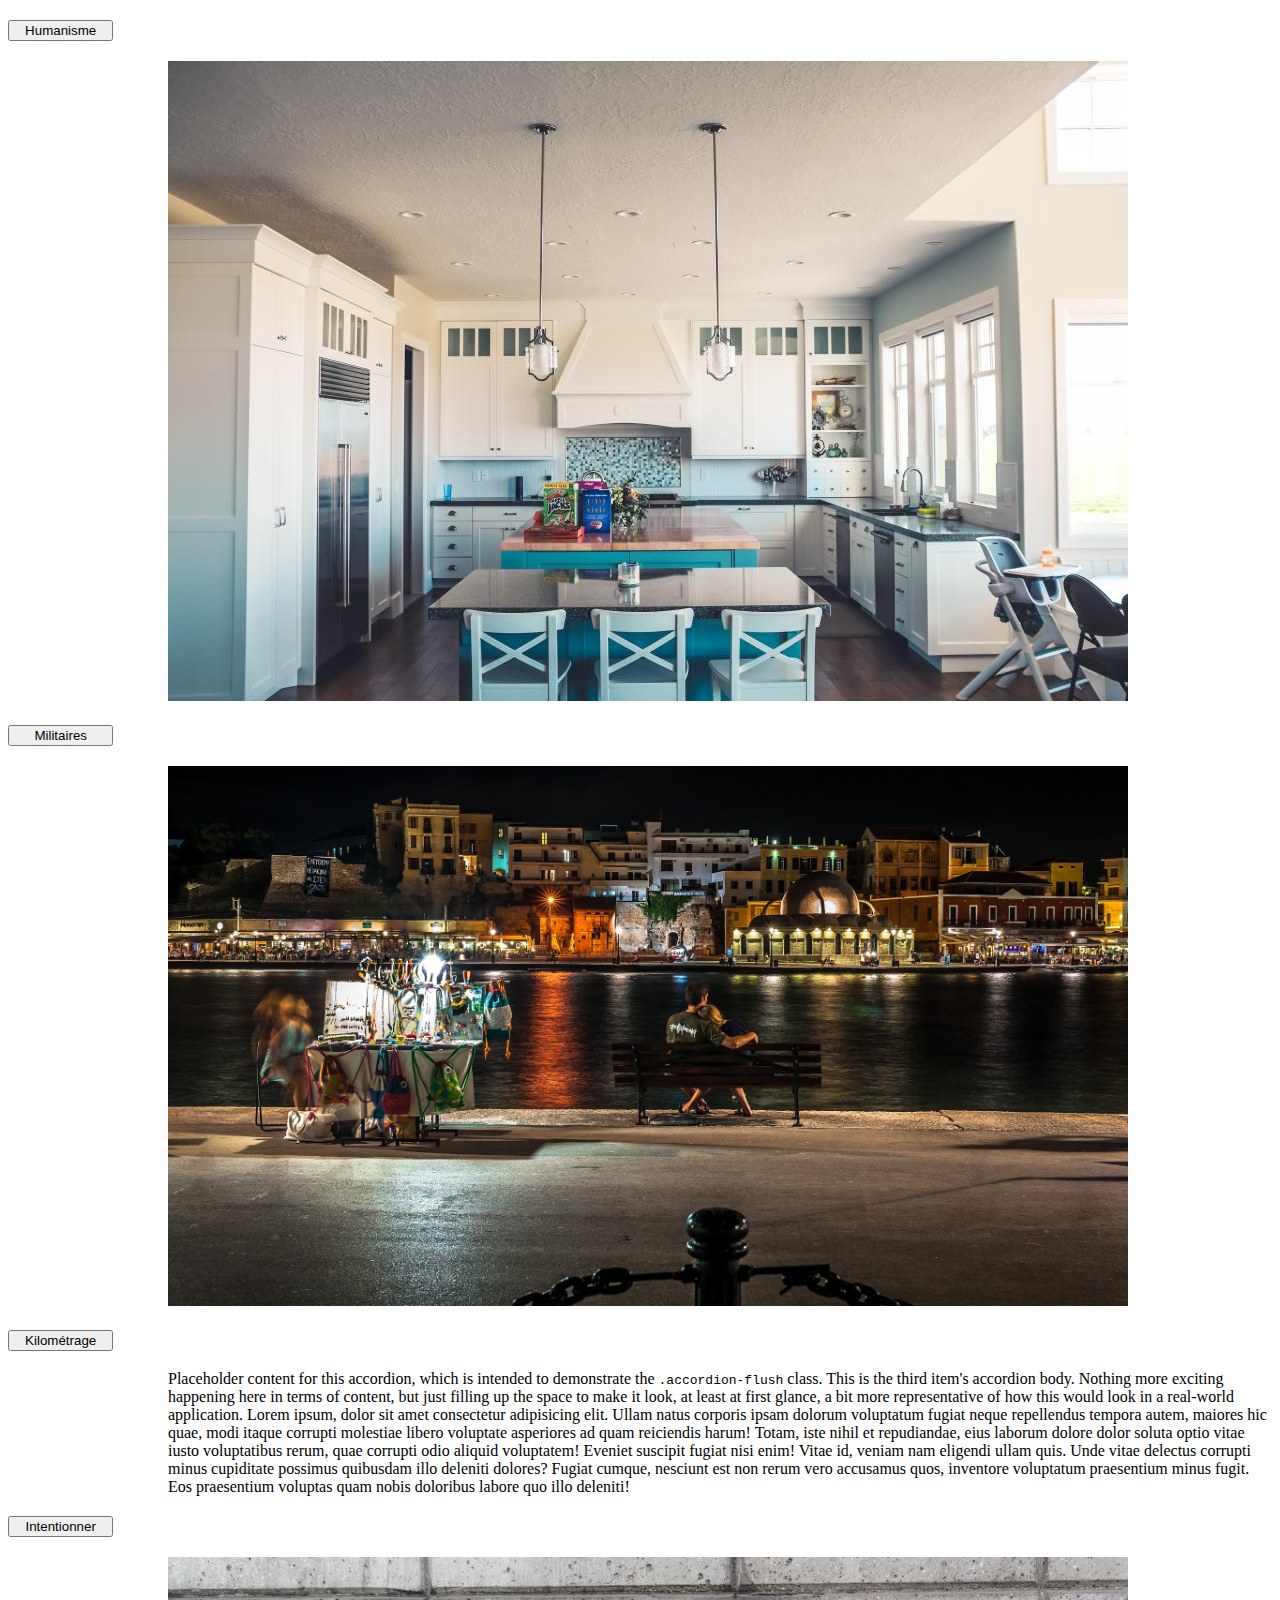
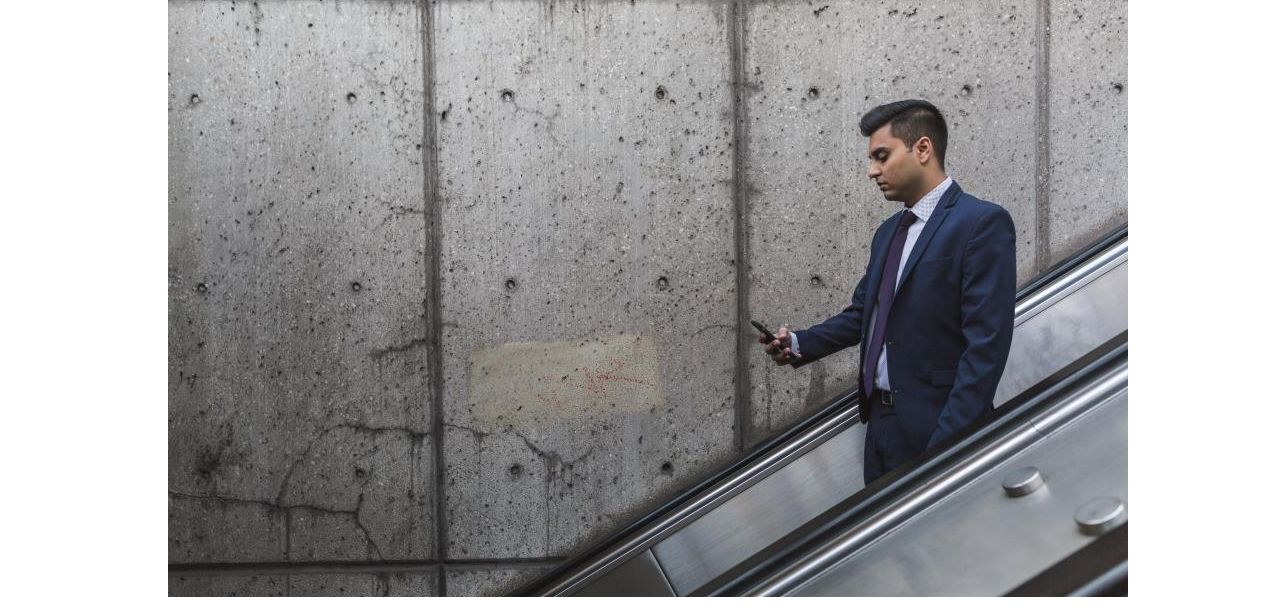
<file: exercice2/index.html>
<!DOCTYPE html>
<html lang="fr">
<head>
    <meta charset="UTF-8">
    <meta http-equiv="X-UA-Compatible" content="IE=edge">
    <meta name="viewport" content="width=device-width, initial-scale=1.0">
    <title>Exercice 2</title>
    <link href="https://cdn.jsdelivr.net/npm/bootstrap@5.3.0-alpha1/dist/css/bootstrap.min.css" rel="stylesheet" integrity="sha384-GLhlTQ8iRABdZLl6O3oVMWSktQOp6b7In1Zl3/Jr59b6EGGoI1aFkw7cmDA6j6gD" crossorigin="anonymous">
    <link rel="stylesheet" href="css/style.css">
</head>
<body>

    <div class="accordion accordion-flush" id="accordionFlushExample">

        <div class="accordion-item">
          <h2 class="accordion-header" id="flush-headingOne">
            <button class="accordion-button collapsed" type="button" data-bs-toggle="collapse" data-bs-target="#flush-collapseOne" aria-expanded="false" aria-controls="flush-collapseOne">
                Humanisme
            </button>
          </h2>
          <div id="flush-collapseOne" class="accordion-collapse collapse" aria-labelledby="flush-headingOne" data-bs-parent="#accordionFlushExample">
            <div class="accordion-body">
                <div class="image">
                    <img src="images/02.jpg" alt="">
                </div>
            </div>
          </div>
        </div>

        <div class="accordion-item">
          <h2 class="accordion-header" id="flush-headingTwo">
            <button class="accordion-button collapsed" type="button" data-bs-toggle="collapse" data-bs-target="#flush-collapseTwo" aria-expanded="false" aria-controls="flush-collapseTwo">
                Militaires
            </button>
          </h2>
          <div id="flush-collapseTwo" class="accordion-collapse collapse" aria-labelledby="flush-headingTwo" data-bs-parent="#accordionFlushExample">
            <div class="accordion-body">
                <div class="image">
                    <img src="images/03.jpg" alt="">
                </div>
            </div>
          </div>
        </div>

        <div class="accordion-item">
          <h2 class="accordion-header" id="flush-headingThree">
            <button class="accordion-button collapsed" type="button" data-bs-toggle="collapse" data-bs-target="#flush-collapseThree" aria-expanded="false" aria-controls="flush-collapseThree">
                Kilométrage
            </button>
          </h2>
          <div id="flush-collapseThree" class="accordion-collapse collapse" aria-labelledby="flush-headingThree" data-bs-parent="#accordionFlushExample">
            <div class="accordion-body">Placeholder content for this accordion, which is intended to demonstrate the <code>.accordion-flush</code> class. This is the third item's accordion body. Nothing more exciting happening here in terms of content, but just filling up the space to make it look, at least at first glance, a bit more representative of how this would look in a real-world application. Lorem ipsum, dolor sit amet consectetur adipisicing elit. Ullam natus corporis ipsam dolorum voluptatum fugiat neque repellendus tempora autem, maiores hic quae, modi itaque corrupti molestiae libero voluptate asperiores ad quam reiciendis harum! Totam, iste nihil et repudiandae, eius laborum dolore dolor soluta optio vitae iusto voluptatibus rerum, quae corrupti odio aliquid voluptatem! Eveniet suscipit fugiat nisi enim! Vitae id, veniam nam eligendi ullam quis. Unde vitae delectus corrupti minus cupiditate possimus quibusdam illo deleniti dolores? Fugiat cumque, nesciunt est non rerum vero accusamus quos, inventore voluptatum praesentium minus fugit. Eos praesentium voluptas quam nobis doloribus labore quo illo deleniti!</div>
          </div>
        </div>

        <div class="accordion-item">
            <h2 class="accordion-header" id="flush-headingThree">
              <button class="accordion-button collapsed" type="button" data-bs-toggle="collapse" data-bs-target="#flush-collapseFour" aria-expanded="false" aria-controls="flush-collapseFour">
                  Intentionner
              </button>
            </h2>
            <div id="flush-collapseFour" class="accordion-collapse collapse" aria-labelledby="flush-headingFour" data-bs-parent="#accordionFlushExample">
              <div class="accordion-body">
                <div class="image">
                    <img src="images/01.jpg" alt="">
                </div>
              </div>
            </div>
          </div>

      </div>
      

    <script src="https://cdn.jsdelivr.net/npm/bootstrap@5.3.0-alpha1/dist/js/bootstrap.bundle.min.js" integrity="sha384-w76AqPfDkMBDXo30jS1Sgez6pr3x5MlQ1ZAGC+nuZB+EYdgRZgiwxhTBTkF7CXvN" crossorigin="anonymous"></script>
</body>
</html>
</file>
<file: exercice2/css/style.css>
.accordion-header {
    display: grid;
    grid-template-columns: repeat(12, 1fr);
    grid-column: 1 / 2;
}

.accordion-body {
    margin-left: 10rem;
}
</file>
